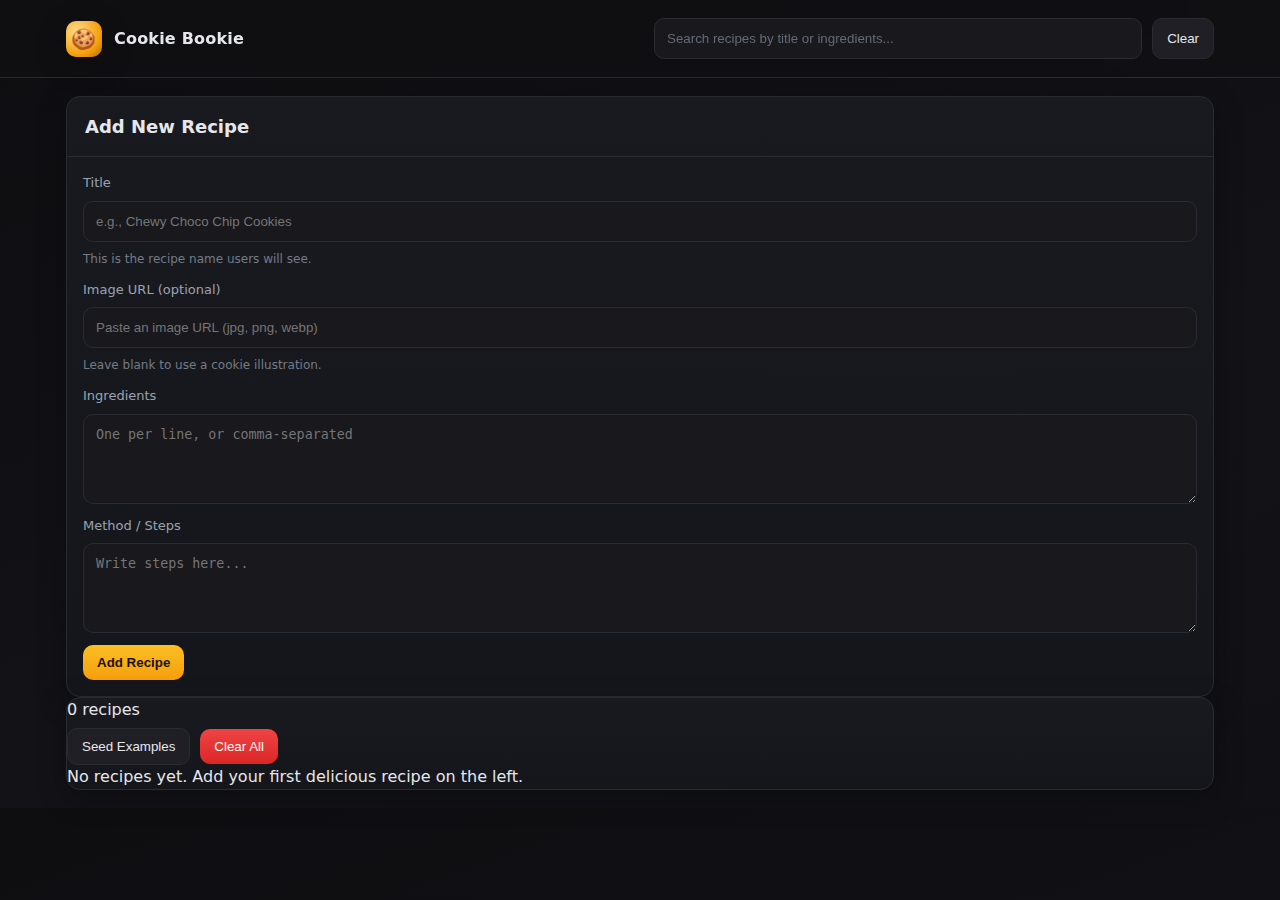
<file: index.html>
<!DOCTYPE html>
<html lang="en">

<head>
    <meta charset="UTF-8" />
    <meta name="viewport" content="width=device-width, initial-scale=1.0" />
    <title>Cookie Bookie | Home</title>
    <link rel="stylesheet" href="style.css">
</head>

<body>
    <header>
        <div class="wrap nav">
            <div class="brand">
                <div class="logo">🍪</div>
                <div>Cookie Bookie</div>
            </div>
            <div class="search">
                <input id="searchInput" type="text" placeholder="Search recipes by title or ingredients..." />
                <button id="clearSearchBtn" class="btn">Clear</button>
            </div>
        </div>
    </header>

    <main>
        <div class="wrap">
            <!-- Form Panel -->
            <section class="panel">
                <h2 id="formTitle">Add New Recipe</h2>
                <div class="body">
                    <form id="recipeForm" autocomplete="off">
                        <input type="hidden" id="rid" />
                        <div class="row">
                            <label for="title">Title</label>
                            <input id="title" type="text" placeholder="e.g., Chewy Choco Chip Cookies" required />
                            <div class="hint">This is the recipe name users will see.</div>
                        </div>
                        <div class="row">
                            <label for="image">Image URL (optional)</label>
                            <input id="image" type="text" placeholder="Paste an image URL (jpg, png, webp)" />
                            <div class="hint">Leave blank to use a cookie illustration.</div>
                        </div>
                        <div class="row">
                            <label for="ingredients">Ingredients</label>
                            <textarea id="ingredients" placeholder="One per line, or comma-separated"
                                required></textarea>
                        </div>
                        <div class="row">
                            <label for="steps">Method / Steps</label>
                            <textarea id="steps" placeholder="Write steps here..." required></textarea>
                        </div>
                        <div class="actions">
                            <button type="submit" id="submitBtn" class="btn primary">Add Recipe</button>
                            <button type="button" id="cancelEditBtn" class="btn ghost" style="display:none">Cancel
                                Edit</button>
                            <span id="formStatus" class="status"></span>
                        </div>
                    </form>
                </div>
            </section>

            <!-- List Panel -->
            <section class="panel" id="listPanel">
                <div class="toolbar">
                    <div class="count" id="countLabel">0 recipes</div>
                    <div class="actions">
                        <button id="seedBtn" class="btn">Seed Examples</button>
                        <button id="clearAllBtn" class="btn danger">Clear All</button>
                    </div>
                </div>
                <div id="list" class="grid"></div>
                <div id="empty" class="empty" style="display:none">No recipes yet. Add your first delicious recipe on
                    the left.</div>
            </section>
        </div>
    </main>

    <div id="toast" class="toast" role="status" aria-live="polite"></div>

    <script src="script.js" defer></script>
</body>

</html>
</file>
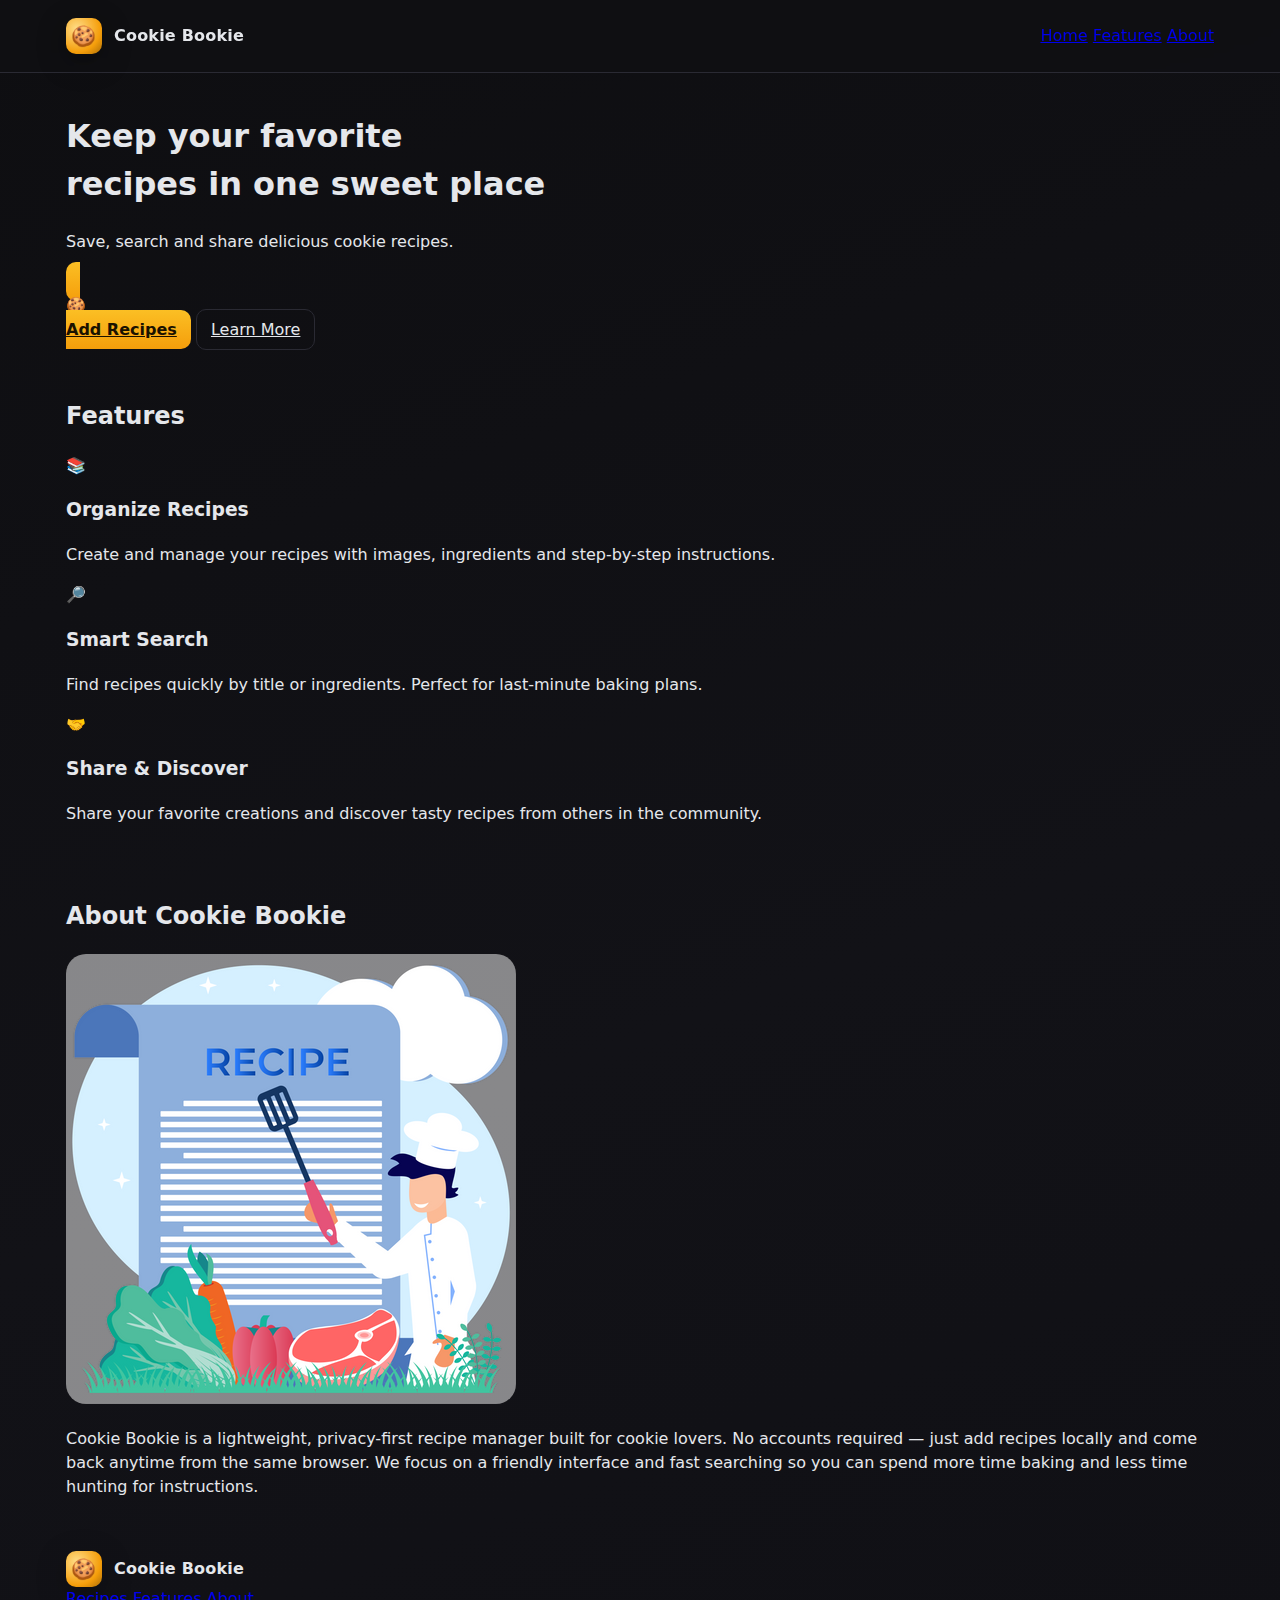
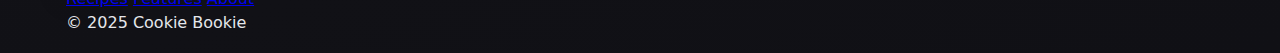
<file: LandingPage.html>
<!DOCTYPE html>
<html lang="en">

<head>
    <meta charset="UTF-8" />
    <meta name="viewport" content="width=device-width, initial-scale=1.0" />
    <title>Cookie Bookie | Landing</title>
    <link rel="stylesheet" href="style.css">
    <meta name="description" content="Save, share and discover cookie recipes with Cookie Bookie." />
</head>

<body>
    <header>
        <div class="wrap nav">
            <div class="brand">
                <div class="logo">🍪</div>
                <div>Cookie Bookie</div>
            </div>
            <nav class="c">
                <a href="index.html">Home</a>
                <a href="#features">Features</a>
                <a href="#about">About</a>
                <!-- <a href="index.html" class="btn primary">Add recipe</a> -->
            </nav>
        </div>
    </header>

    <main>
        <section class="hero">
            <div class="wrap hero-inner">
                <div class="hero-text">
                    <h1>Keep your favorite <br/> recipes in one sweet place</h1>
                    <p>Save, search and share delicious cookie recipes.</p>
                    <div class="hero-cta">
                        <a href="index.html" class="btn primary">
                            <div class="hero-visual" aria-hidden="true">🍪</div>
                            Add Recipes</a>
                        <a href="#features" class="btn ghost">Learn More</a>
                    </div>
                </div>
            </div>
        </section>

        <section id="features" class="wrap features">
            <h2 class="section-title">Features</h2>
            <div class="cards">
                <div class="card">
                    <div class="card-icon">📚</div>
                    <h3>Organize Recipes</h3>
                    <p>Create and manage your recipes with images, ingredients and step-by-step instructions.</p>
                </div>

                <div class="card">
                    <div class="card-icon">🔎</div>
                    <h3>Smart Search</h3>
                    <p>Find recipes quickly by title or ingredients. Perfect for last-minute baking plans.</p>
                </div>

                <div class="card">
                    <div class="card-icon">🤝</div>
                    <h3>Share & Discover</h3>
                    <p>Share your favorite creations and discover tasty recipes from others in the community.</p>
                </div>
            </div>
        </section>

        <section id="about" class="wrap about">
            <h2 class="section-title">About Cookie Bookie</h2>
            <div class="about-body">
                <div class="about-visual">
                    <img style="border-radius: 20px;" src="/public/illustration.webp" alt="">
                </div>
                <div class="about-detail">
                    <p>Cookie Bookie is a lightweight, privacy-first recipe manager built for cookie lovers. No accounts
                    required — just add recipes locally and come back anytime from the same browser. We focus on a
                    friendly interface and fast searching so you can spend more time baking and less time hunting for
                    instructions.</p>
                </div>
            
            </div>
        </section>
    </main>

    <footer class="site-footer">
        <div class="wrap footer-inner">
            <div class="brand">
                <div class="logo">🍪</div>
                <div>Cookie Bookie</div>
            </div>
            <div class="footer-links">
                <a href="index.html">Recipes</a>
                <a href="#features">Features</a>
                <a href="#about">About</a>
            </div>
            <div class="copyright">&copy; 2025 Cookie Bookie</div>
        </div>
    </footer>

</body>

</html>
</file>
<file: style.css>
:root{
  --bg:#0f0f12;
  --panel:#18181d;
  --muted:#9aa3af;
  --text:#e5e7eb;
  --accent:#f59e0b;
  --accent-2:#22c55e;
  --danger:#ef4444;
  --card:#1f1f25;
  --border:#2a2a33;
  --shadow: 0 8px 30px rgba(0,0,0,0.25);
  --radius:14px;
}
*{box-sizing:border-box}
body{
  margin:0;
  background: linear-gradient(160deg,#0e0e11 0%, #121217 60%, #101015 100%);
  color:var(--text);
  font-family: Inter, system-ui, -apple-system, Segoe UI, Roboto, Arial, sans-serif;
  line-height:1.5;
}
header{
  position:sticky; top:0; z-index:10;
  background: rgba(15,15,18,0.7);
  backdrop-filter: blur(8px);
  border-bottom:1px solid var(--border);
}
.wrap{
  max-width:1180px; margin:0 auto; padding:18px 16px;
}
.nav{
  display:flex; align-items:center; gap:16px; justify-content:space-between;
}
.brand{
  display:flex; align-items:center; gap:12px; font-weight:700; letter-spacing:.2px;
}
.logo{
  width:36px; height:36px; border-radius:10px;
  display:grid; place-items:center;
  background: radial-gradient(100% 100% at 30% 30%, #ffdd88 0%, #f59e0b 65%, #a86b07 100%);
  color:#2a1b00; box-shadow: var(--shadow);
  font-size:20px;
}
.search{
  flex:1; display:flex; gap:10px; max-width:560px; margin-left:20px;
}
.search input{
  flex:1; padding:12px 14px; border-radius:10px; border:1px solid var(--border);
  background: var(--panel); color:var(--text); outline:none;
}
.search input::placeholder{ color:#646b76 }
.search button{
  padding:12px 14px; border-radius:10px; border:1px solid var(--border);
  background: var(--card); color:var(--text); cursor:pointer;
}

/* Panels */
.panel{
  background: linear-gradient(180deg, #191a20 0%, #15161b 100%);
  border:1px solid var(--border); border-radius: var(--radius); box-shadow: var(--shadow);
}
.panel h2{
  margin:0; padding:16px 18px; border-bottom:1px solid var(--border); font-size:18px;
}
.panel .body{ padding:16px; }

/* Form */
form .row{ display:flex; flex-direction:column; gap:8px; margin-bottom:12px; }
label{ font-size:13px; color:var(--muted) }
input[type="text"], textarea{
  width:100%; padding:12px 12px; border-radius:10px; border:1px solid var(--border);
  background: var(--panel); color:var(--text); outline:none; resize:vertical;
}
textarea{ min-height:90px; }
.hint{ font-size:12px; color:#737b86 }
.actions{ display:flex; gap:10px; align-items:center; flex-wrap:wrap; margin-top:6px }
.btn{
  padding:10px 14px; border-radius:10px; border:1px solid var(--border);
  cursor:pointer; background: var(--card); color:var(--text);
}
.btn.primary{ background: linear-gradient(180deg, #fbbf24 0%, #f59e0b 100%); color:#1a1200; border:none; font-weight:600 }
.btn.success{ background: linear-gradient(180deg, #34d399 0%, #22c55e 100%); color:#00120a; border:none; font-weight:600 }
.btn.ghost{ background:transparent }
.btn.danger{ background: linear-gradient(180deg, #ef4444 0%, #dc2626 100%); border:none; color:#fff; }

.status{
  font-size:13px; color:var(--muted);
}
</file>
